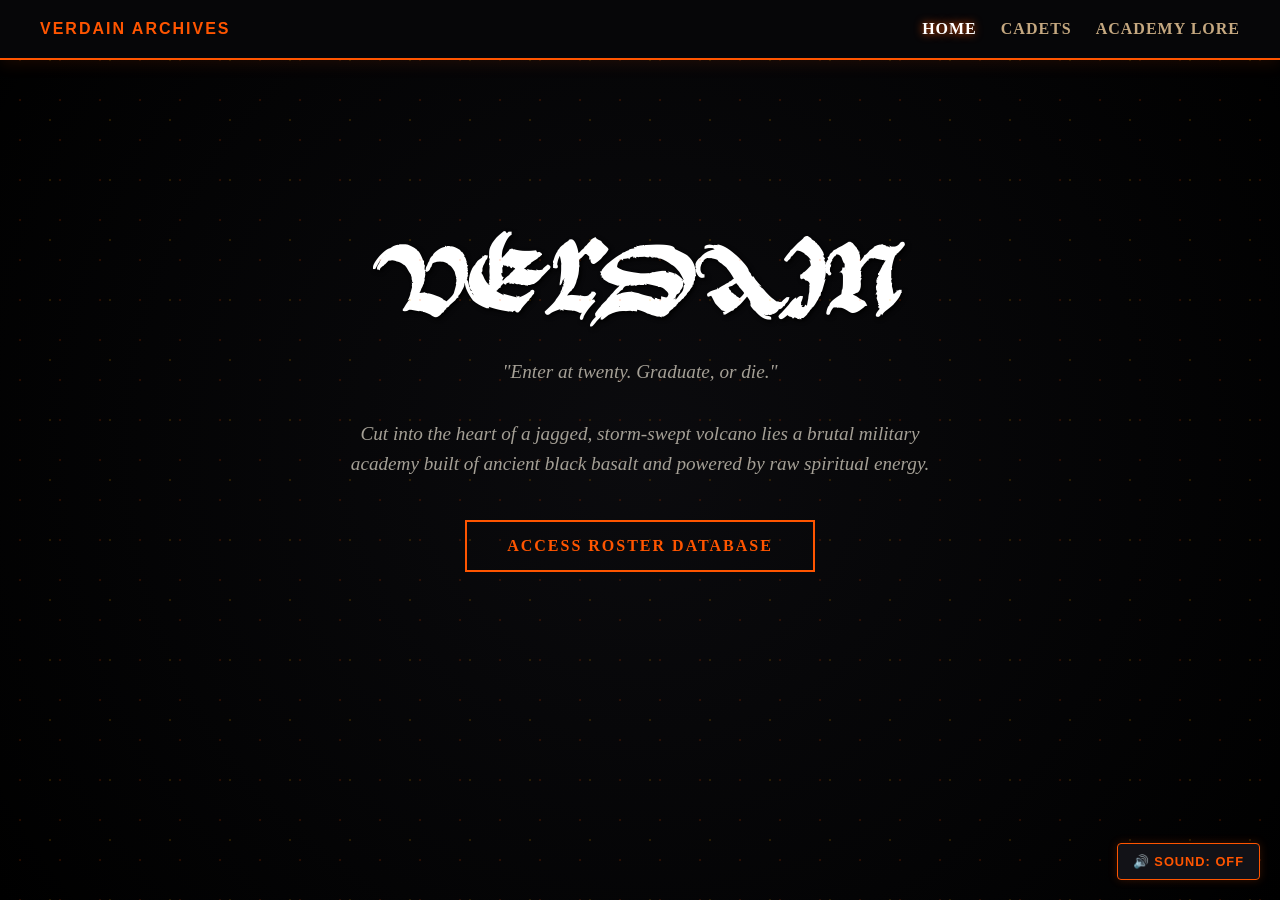
<file: index.html>
<!DOCTYPE html>
<html lang="en">
<head>
    <meta charset="UTF-8">
    <meta name="viewport" content="width=device-width, initial-scale=1.0">
    <title>Verdain: Dragon's Academy Database</title>
    <link rel="stylesheet" href="css/style.css">
    <style>
        /* Single Page Application View Management */
        .spa-view {
            display: none; /* Hide all views by default */
        }
        .spa-view.active-view {
            display: block; /* Only show the view with the active class */
        }
    </style>
</head>
<body>

    <!-- Volcanic Ash Layer -->
    <div class="ash-overlay"></div>

    <!-- Global Navigation Header (Stays constant, never reloads) -->
    <header class="nav-bar">
        <div class="logo magma-glow">VERDAIN ARCHIVES</div>
        <nav class="nav-links">
            <!-- JavaScript-driven navigation links instead of raw file jumps -->
            <a href="#" class="nav-tab active" onclick="switchView('home-view', this)">HOME</a>
            <a href="#" class="nav-tab" onclick="switchView('cadets-view', this)">CADETS</a>
            <a href="#" class="nav-tab" onclick="switchView('lore-view', this)">ACADEMY LORE</a>
        </nav>
    </header>

    <!-- Hidden Audio Loop Engine (Never stops or skips because the page never reloads) -->
    <audio id="bg-music" src="assets/music/webtheme.mp3" loop></audio>
    <button class="audio-toggle" id="audio-btn">🔊 SOUND: OFF</button>

    <!-- ========================================================= -->
    <!-- VIEW 1: HOME SCREEN                                       -->
    <!-- ========================================================= -->
    <main id="home-view" class="spa-view active-view">
        <div class="hero-container">
            <h1 class="story-title magma-glow">VERDAIN</h1>
            <p class="story-subtitle">"Enter at twenty. Graduate, or die."<br><br>Cut into the heart of a jagged, storm-swept volcano lies a brutal military academy built of ancient black basalt and powered by raw spiritual energy.</p>
            <a href="#" class="enter-btn" onclick="switchView('cadets-view', document.querySelectorAll('.nav-tab')[1])">ACCESS ROSTER DATABASE</a>
        </div>
    </main>

    <!-- ========================================================= -->
    <!-- VIEW 2: CADET & DRAGON ROSTER                             -->
    <!-- ========================================================= -->
    <main id="cadets-view" class="spa-view">
        <div class="content-wrapper">
            <h2 class="magma-glow">Academy Cadets</h2>
            <div class="grid-container" style="margin-bottom: 60px;">
                
                <!-- Darryn -->
                <div class="card">
                    <img src="assets/characters/darryn/darryn.png" alt="Darryn Portrait" class="card-img">
                    <div class="card-info">
                        <h3 class="card-title">Darryn</h3>
                        <div class="card-subtitle">Wall of Stoicism</div>
                        <p><strong>Appearance:</strong> Male, tall, wide, pure muscle. Black hair, orange eyes.</p>
                        <p><strong>Personality:</strong> Abrasive, quiet, strict, stoic.</p>
                        <p><strong>Facet:</strong> "Hardening" (Turns skin into a jagged, unbreakable defensive/offensive material).</p>
                        <p><strong>Bonded Dragon:</strong> Haƃruṿisḩ.</p>
                    </div>
                </div>

                <!-- Scro -->
                <div class="card">
                    <img src="assets/characters/scro/scro.png" alt="Scro Portrait" class="card-img">
                    <div class="card-info">
                        <h3 class="card-title">Scro</h3>
                        <div class="card-subtitle">Convivial Jokester</div>
                        <p><strong>Appearance:</strong> Male, medium height, slender. Shaggy auburn hair, blue eyes.</p>
                        <p><strong>Personality:</strong> Playful, rule-breaking comedic relief, but serious and lethal when jokes end.</p>
                        <p><strong>Facet:</strong> "Duality" (Manipulates light for laser bursts/illumination, and shadows as solid weapons).</p>
                        <p><strong>Bonded Dragon:</strong> Ŷohṿiłeh.</p>
                    </div>
                </div>

                <!-- Airuei -->
                <div class="card">
                    <img src="assets/characters/airuei/airuei.png" alt="Airuei Portrait" class="card-img">
                    <div class="card-info">
                        <h3 class="card-title">Airuei</h3>
                        <div class="card-subtitle">Dormant Terror</div>
                        <p><strong>Appearance:</strong> Female, petite, choppy silver hair, yellow eyes.</p>
                        <p><strong>Personality:</strong> Shy, perpetually sleepy, avoids participation, but terrifyingly powerful when active.</p>
                        <p><strong>Facet:</strong> "Joule" (Manipulates, shapes, and transfers kinetic/motion energy of physical objects).</p>
                        <p><strong>Bonded Dragon:</strong> Heḯmøų.</p>
                    </div>
                </div>

                <!-- Chrys -->
                <div class="card">
                    <img src="assets/characters/chrys/chrys.png" alt="Chrys Portrait" class="card-img">
                    <div class="card-info">
                        <h3 class="card-title">Chrys</h3>
                        <div class="card-subtitle">Volatile Tsundere</div>
                        <p><strong>Appearance:</strong> Female, average height, platinum blonde hair, green eyes.</p>
                        <p><strong>Personality:</strong> Loud, vulgar, boisterous, classic tsundere.</p>
                        <p><strong>Facet:</strong> "Bleed" (Oozes blood through pores, hardening it instantly into solid weapons/shapes).</p>
                        <p><strong>Bonded Dragon:</strong> Ƒogǎḩr.</p>
                    </div>
                </div>

            </div>

            <h2 class="magma-glow">Bonded Dragons</h2>
            <div class="grid-container">
                
                <!-- Haƃruṿisḩ -->
                <div class="card">
                    <img src="assets/dragons/Haƃruṿisḩ.png" alt="Haƃruṿisḩ Portrait" class="card-img">
                    <div class="card-info">
                        <h3 class="card-title">Haƃruṿisḩ</h3>
                        <div class="card-subtitle">The Bastion of Iron Law</div>
                        <p><strong>Appearance:</strong> Male, large, obsidian-colored, stone like scales.</p>
                        <p><strong>Personality:</strong> Strategic, terse dragon with an unyielding appreciation and demand for ancient dragon code, deep resentment for outbursts and unpredictability, and is always three steps ahead.</p>
                        <p><strong>Bonded Human:</strong> Darryn.</p>
                    </div>
                </div>

                <!-- Ŷohṿiłeh -->
                <div class="card">
                    <img src="assets/dragons/Ŷohṿiłeh.png" alt="Ŷohṿiłeh Portrait" class="card-img">
                    <div class="card-info">
                        <h3 class="card-title">Ŷohṿiłeh</h3>
                        <div class="card-subtitle">The Carefree Sentinel</div>
                        <p><strong>Appearance:</strong> Female, average size, slate gray, flat rounded scales.</p>
                        <p><strong>Personality:</strong> Jovial dragon who smothers loved ones with physical affection, is overly playful, feels genuinely bad by upsetting others, and values her bond over everything.</p>
                        <p><strong>Bonded Human:</strong> Scro.</p>
                    </div>
                </div>

                <!-- Heḯmøų -->
                <div class="card">
                    <img src="assets/dragons/Heḯmøų.png" alt="Heḯmøų Portrait" class="card-img">
                    <div class="card-info">
                        <h3 class="card-title">Heḯmøų</h3>
                        <div class="card-subtitle">The Chronicler of Cosmic Order</div>
                        <p><strong>Appearance:</strong> Female, small, bright green, resembles an owl with feather-like scales.</p>
                        <p><strong>Personality:</strong> Scholarly dragon with intense curiosity, appreciation for those with high intellect, and is quietly arrogant of brutes and fools.</p>
                        <p><strong>Bonded Human:</strong> Airuei.</p>
                    </div>
                </div>

                <!-- Ƒogǎḩr -->
                <div class="card">
                    <img src="assets/dragons/Ƒogǎḩr.png" alt="Ƒogǎḩr Portrait" class="card-img">
                    <div class="card-info">
                        <h3 class="card-title">Ƒogǎḩr</h3>
                        <div class="card-subtitle">The Scourge of Absolute Submission</div>
                        <p><strong>Appearance:</strong> Male, medium size, intimidating crimson, massive horns, sharp jutting scales.</p>
                        <p><strong>Personality:</strong> Combative dragon with dominating presence, zero public vulnerability, and is a vocal bully using his deep vocals and snapping jaws.</p>
                        <p><strong>Bonded Human:</strong> Chrys.</p>
                    </div>
                </div>

                <!-- Ⱥhvỉęnøh -->
                <div class="card" style="border-color: #c5a880;">
                    <img src="assets/dragons/Ⱥhvỉęnøh.png" alt="Ⱥhvỉęnøh Portrait" class="card-img">
                    <div class="card-info">
                        <h3 class="card-title">Ⱥhvỉęnøh</h3>
                        <div class="card-subtitle" style="color: #c5a880;">The Unwritten Ancient</div>
                        <p><strong>Appearance:</strong> Royal blue, average size. Large, bat-like wings featuring twin thumb claws, two vertically stacked mouths.</p>
                        <p><strong>Bonded Human:</strong> User.</p>
                    </div>
                </div>

            </div>
        </div>
    </main>

    <!-- ========================================================= -->
    <!-- VIEW 3: LORE & TIMELINE                                   -->
    <!-- ========================================================= -->
    <main id="lore-view" class="spa-view">
        <div class="content-wrapper">
            <h2 class="magma-glow">Academy Operations & Codex</h2>

            <!-- Active Chronology Widget -->
            <div class="calendar-box">
                <h3>CURRENT SYSTEM TIMELINE</h3>
                <p><strong>Starting Date:</strong> Age 749, Autumnus - Day 1</p>
                <p><strong>Current Time:</strong> 09:00 AM</p>
                <p style="font-size: 0.85rem; color: #a5a096; margin-top: 10px;">
                    *Note: Strict 12-Hour Clock. Years feature 4 equal 90-day seasons (Vēr, Aestas, Autumnus, Hiems). Age increments on the dawn of Vēr Day 1.*
                </p>
            </div>

            <div class="grid-container">
                
                <!-- Hierarchy -->
                <div class="card">
                    <div class="card-info">
                        <h3 class="card-title">The Three-Tiered Hierarchy</h3>
                        <p><strong>Fang Class:</strong> The top tier. Reserved exclusively for elite cadets who demonstrate absolute tactical lethality.</p>
                        <p><strong>Wing Class:</strong> The middle tier. Stabilizing core of the academy's fighting force.</p>
                        <p><strong>Talon Class:</strong> The lower tier. Constantly at risk of being weeded out.</p>
                    </div>
                </div>

                <!-- Bonding Lore -->
                <div class="card">
                    <div class="card-info">
                        <h3 class="card-title">Soul Resonance & Bonding</h3>
                        <p>Occurs immediately following orientation. Bonding is a primal, resonating strike inside the core of the soul.</p>
                        <p>Neither human nor dragon consciously makes the choice; the magic aligns naturally or destroys the candidate. The weak are dropped directly into the bottomless abyss beneath the basalt floors.</p>
                    </div>
                </div>

                <!-- Technology -->
                <div class="card">
                    <div class="card-info">
                        <h3 class="card-title">World Advancement Tech</h3>
                        <p><strong>Environment:</strong> A high-fantasy setting of sprawling stone castles, rugged military barracks, and remote merchant villages.</p>
                        <p><strong>Power Systems:</strong> Fused exclusively with spiritual and magnetic technology powered by raw, thrumming volcanic fonts. Traditional military/ballistic technology advancements do not exist.</p>
                    </div>
                </div>

            </div>
        </div>
    </main>

    <!-- ========================================================= -->
    <!-- JAVASCRIPT CONTROLLERS (Navigation & Persistent Audio)     -->
    <!-- ========================================================= -->
    <script>
        // 1. Single Page Application Tab Switcher
        function switchView(viewId, targetElement) {
            // Hide all separate sections
            const views = document.querySelectorAll('.spa-view');
            views.forEach(view => view.classList.remove('active-view'));
            
            // Show target section instantly
            const targetView = document.getElementById(viewId);
            if (targetView) {
                targetView.classList.add('active-view');
            }

            // Remove active underline styling from navbar links
            const tabs = document.querySelectorAll('.nav-links a');
            tabs.forEach(tab => tab.classList.remove('active'));

            // Handle direct tab highlighting vs. landing page layout links
            if (targetElement && targetElement.classList) {
                if (targetElement.classList.contains('nav-tab')) {
                    targetElement.classList.add('active');
                } else if (viewId === 'cadets-view') {
                    // Highlight the Cadets tab if redirected via the central button
                    const cadetsTab = document.querySelector('.nav-links a:nth-child(2)');
                    if (cadetsTab) cadetsTab.classList.add('active');
                }
            }
        }

        // 2. Persistent Audio Logic (Never skips because pages never change)
        const music = document.getElementById('bg-music');
        const btn = document.getElementById('audio-btn');

        btn.addEventListener('click', () => {
            if (music.paused) {
                music.play();
                btn.innerText = "🔊 SOUND: ON";
            } else {
                music.pause();
                btn.innerText = "🔊 SOUND: OFF";
            }
        });
    </script>

</body>
</html>
</file>
<file: css/style.css>
/* ==========================================================================
   1. CUSTOM FONT DEFINITIONS (Must load first)
   ========================================================================== */
@font-face {
    font-family: 'MagmaHeaderFont'; 
    src: url('../assets/fonts/BlackFlag.ttf') format('truetype');
    font-weight: normal;
    font-style: normal;
}

/* ==========================================================================
   2. GLOBAL RESET AND ROOT THEME CONFIGURATION
   ========================================================================== */
* {
    margin: 0;
    padding: 0;
    box-sizing: border-box;
}

body {
    background-color: #0b0b0e; /* Dark basalt bedrock */
    color: #e0dcd3; /* Parchment white text */
    font-family: 'Georgia', serif;
    min-height: 100vh;
    display: flex;
    flex-direction: column;
    position: relative;
    background-image: radial-gradient(circle at center, rgba(11, 11, 14, 0.4), #000000);
    overflow-x: hidden;
}

/* Typography Headings */
.story-title, h2 {
    font-family: 'MagmaHeaderFont', 'Georgia', serif;
}

h2 {
    color: #ff5500;
    border-bottom: 1px solid #333;
    padding-bottom: 10px;
    margin-bottom: 20px;
}

/* ==========================================================================
   3. GLOBAL NAVIGATION HEADER
   ========================================================================== */
.nav-bar {
    display: flex;
    justify-content: space-between;
    align-items: center;
    padding: 20px 40px;
    background: #060608;
    border-bottom: 2px solid #ff5500; /* Magma Orange Border */
    box-shadow: 0 4px 15px rgba(255, 85, 0, 0.1);
    position: relative;
    z-index: 10;
}

.logo {
    font-weight: bold;
    letter-spacing: 2px;
    color: #ff5500; 
    font-family: sans-serif;
}

.nav-links a {
    color: #c5a880; /* Antique Gold Links */
    text-decoration: none;
    margin-left: 20px;
    font-weight: 600;
    letter-spacing: 1px;
    transition: 0.2s ease;
}

.nav-links a:hover, .nav-links a.active {
    color: #ffffff;
    text-shadow: 0 0 8px #ff5500;
}

/* ==========================================================================
   4. SINGLE PAGE VIEWS & INTERACTIVE ENGINE
   ========================================================================== */
.spa-view {
    display: none; /* Hide all content sections by default */
    width: 100%;
}

.spa-view.active-view {
    display: block; /* Only display the section with the active class */
    animation: fadeInView 0.4s ease-out forwards;
}

@keyframes fadeInView {
    from { 
        opacity: 0; 
        transform: translateY(10px); 
    }
    to { 
        opacity: 1; 
        transform: translateY(0); 
    }
}

/* ==========================================================================
   5. VIEW CONTAINER LAYOUTS
   ========================================================================== */
/* Home View Screen */
.hero-container {
    flex: 1;
    display: flex;
    flex-direction: column;
    justify-content: center;
    align-items: center;
    text-align: center;
    padding: 20px;
    min-height: 75vh;
}

.story-title {
    font-size: 3.8rem;
    letter-spacing: 2px;
    margin-bottom: 15px;
    color: #ffffff;
    text-shadow: 2px 2px 4px #000;
}

.story-subtitle {
    font-size: 1.2rem;
    font-style: italic;
    color: #a5a096;
    margin-bottom: 40px;
    max-width: 600px;
    line-height: 1.6;
}

.enter-btn {
    display: inline-block;
    padding: 15px 40px;
    border: 2px solid #ff5500;
    color: #ff5500;
    text-decoration: none;
    font-weight: bold;
    letter-spacing: 2px;
    transition: 0.3s ease;
}

.enter-btn:hover {
    background-color: #ff5500;
    color: #0d0d11;
    box-shadow: 0 0 20px rgba(255, 85, 0, 0.4);
}

/* Content View Wrappers (Cadets and Lore grids) */
.content-wrapper {
    flex: 1;
    padding: 40px;
    max-width: 1200px;
    margin: 0 auto;
    width: 100%;
}

.grid-container {
    display: grid;
    grid-template-columns: repeat(auto-fill, minmax(320px, 1fr));
    justify-content: center; /* Centers the cards inside the row */
    justify-items: center;    /* Ensures text layout boxes center inside their columns */
    gap: 30px;
    margin-top: 30px;
}

/* ==========================================================================
   6. PROFILE CARDS CONFIGURATION
   ========================================================================== */
.card {
    background-color: #14141a;
    border: 1px solid #2a2a35;
    border-radius: 4px;
    overflow: hidden;
    transition: transform 0.2s ease, border-color 0.2s ease;
    width: 100%;
    max-width: 360px; /* Prevents cards from getting unnaturally wide on large monitors */
}

.card:hover {
    transform: translateY(-5px);
    border-color: #ff5500;
}

.card-img {
    width: 100%;
    height: 240px;
    object-fit: cover;
    background-color: #060608;
}

.card-info {
    padding: 20px;
}

.card-title {
    color: #ffffff;
    margin-bottom: 5px;
    font-size: 1.5rem;
}

.card-subtitle {
    color: #ff5500;
    font-size: 0.9rem;
    font-weight: bold;
    text-transform: uppercase;
    margin-bottom: 12px;
    letter-spacing: 1px;
}

.card-info p {
    margin-bottom: 8px;
    font-size: 0.95rem;
    line-height: 1.4;
}

/* ==========================================================================
   7. CHRONOLOGY & DECORATIVE ARCHIVE FLOATS
   ========================================================================== */
/* Calendar Widget */
.calendar-box {
    background: #14141a;
    border: 2px dashed #c5a880;
    padding: 20px;
    border-radius: 4px;
    text-align: center;
    margin-top: 30px;
}

.calendar-box h3 {
    color: #c5a880;
    margin-bottom: 10px;
}

/* Audio Controller floating element */
.audio-toggle {
    position: fixed;
    bottom: 20px;
    right: 20px;
    background: rgba(20, 20, 26, 0.9);
    border: 1px solid #ff5500;
    color: #ff5500;
    padding: 10px 15px;
    border-radius: 4px;
    font-family: sans-serif;
    font-size: 0.8rem;
    font-weight: bold;
    letter-spacing: 1px;
    cursor: pointer;
    z-index: 1000;
    transition: all 0.2s ease;
    box-shadow: 0 0 10px rgba(255, 85, 0, 0.2);
}

.audio-toggle:hover {
    background: #ff5500;
    color: #14141a;
    box-shadow: 0 0 15px rgba(255, 85, 0, 0.5);
}

/* ==========================================================================
   8. VISUAL BACKGROUND MATRIX KEYFRAMES (Magma Glow & Ash Drift)
   ========================================================================== */
/* Magma Text Animation */
@keyframes magmaPulse {
    0% {
        color: #ff3700; 
        text-shadow: 0 0 4px #ff3700, 0 0 10px #ff5500, 0 0 20px #ffaa00;
    }
    50% {
        color: #ff9d00; 
        text-shadow: 0 0 8px #ff6a00, 0 0 20px #ff9d00, 0 0 40px #ffea00, 0 0 60px #ff5500;
    }
    100% {
        color: #ff3700; 
        text-shadow: 0 0 4px #ff3700, 0 0 10px #ff5500, 0 0 20px #ffaa00;
    }
}

.magma-glow {
    animation: magmaPulse 4s infinite ease-in-out;
}

/* Ash Particles Component overlay layer */
.ash-overlay {
    position: fixed;
    top: 0;
    left: 0;
    width: 100vw;
    height: 100vh;
    pointer-events: none; 
    z-index: 1; 
    opacity: 0.15; 
    background-image: 
        radial-gradient(circle, #ff5500 1px, transparent 1px),
        radial-gradient(circle, #ffaa00 1.5px, transparent 1.5px);
    background-size: 40px 40px, 60px 60px;
    background-position: 0 0, 20px 30px;
    animation: driftAsh 12s infinite linear;
}

@keyframes driftAsh {
    0% {
        transform: translateY(0) translateX(0) scale(1);
        filter: brightness(1);
    }
    50% {
        transform: translateY(-20px) translateX(15px) scale(1.05);
        filter: brightness(1.8); 
    }
    100% {
        transform: translateY(-40px) translateX(0) scale(1);
        filter: brightness(1);
    }
}
</file>
